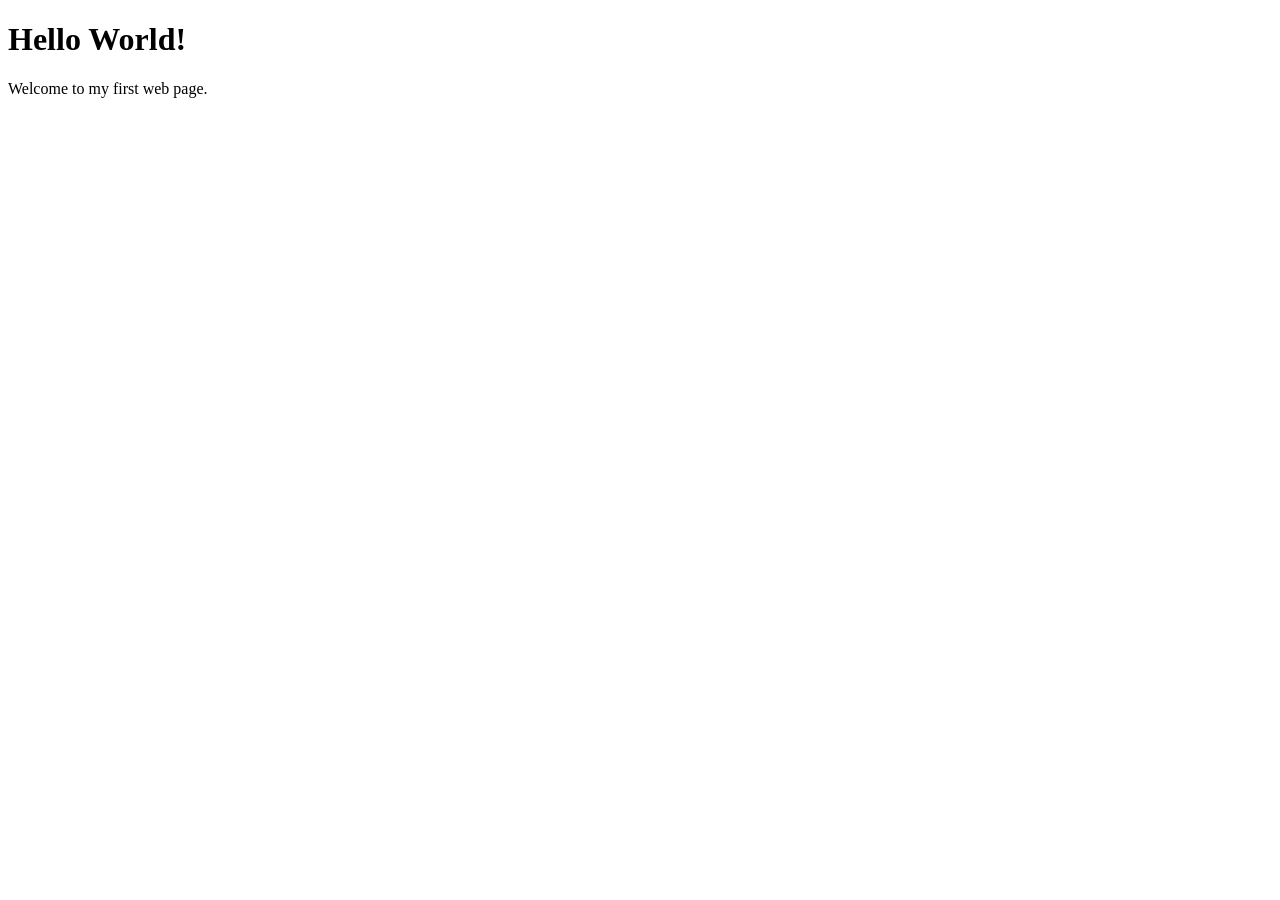
<file: discussion-1/index.html>
<!DOCTYPE html>
<html lang="en">

<head>
    <meta charset="UTF-8">
    <meta name="viewport" content="width=device-width, initial-scale=1.0">
    <title>HELLO WORLD!!!</title>
</head>

<body>
    <h1>Hello World!</h1>
    <p>Welcome to my first web page.</p>
</body>

</html>
</file>
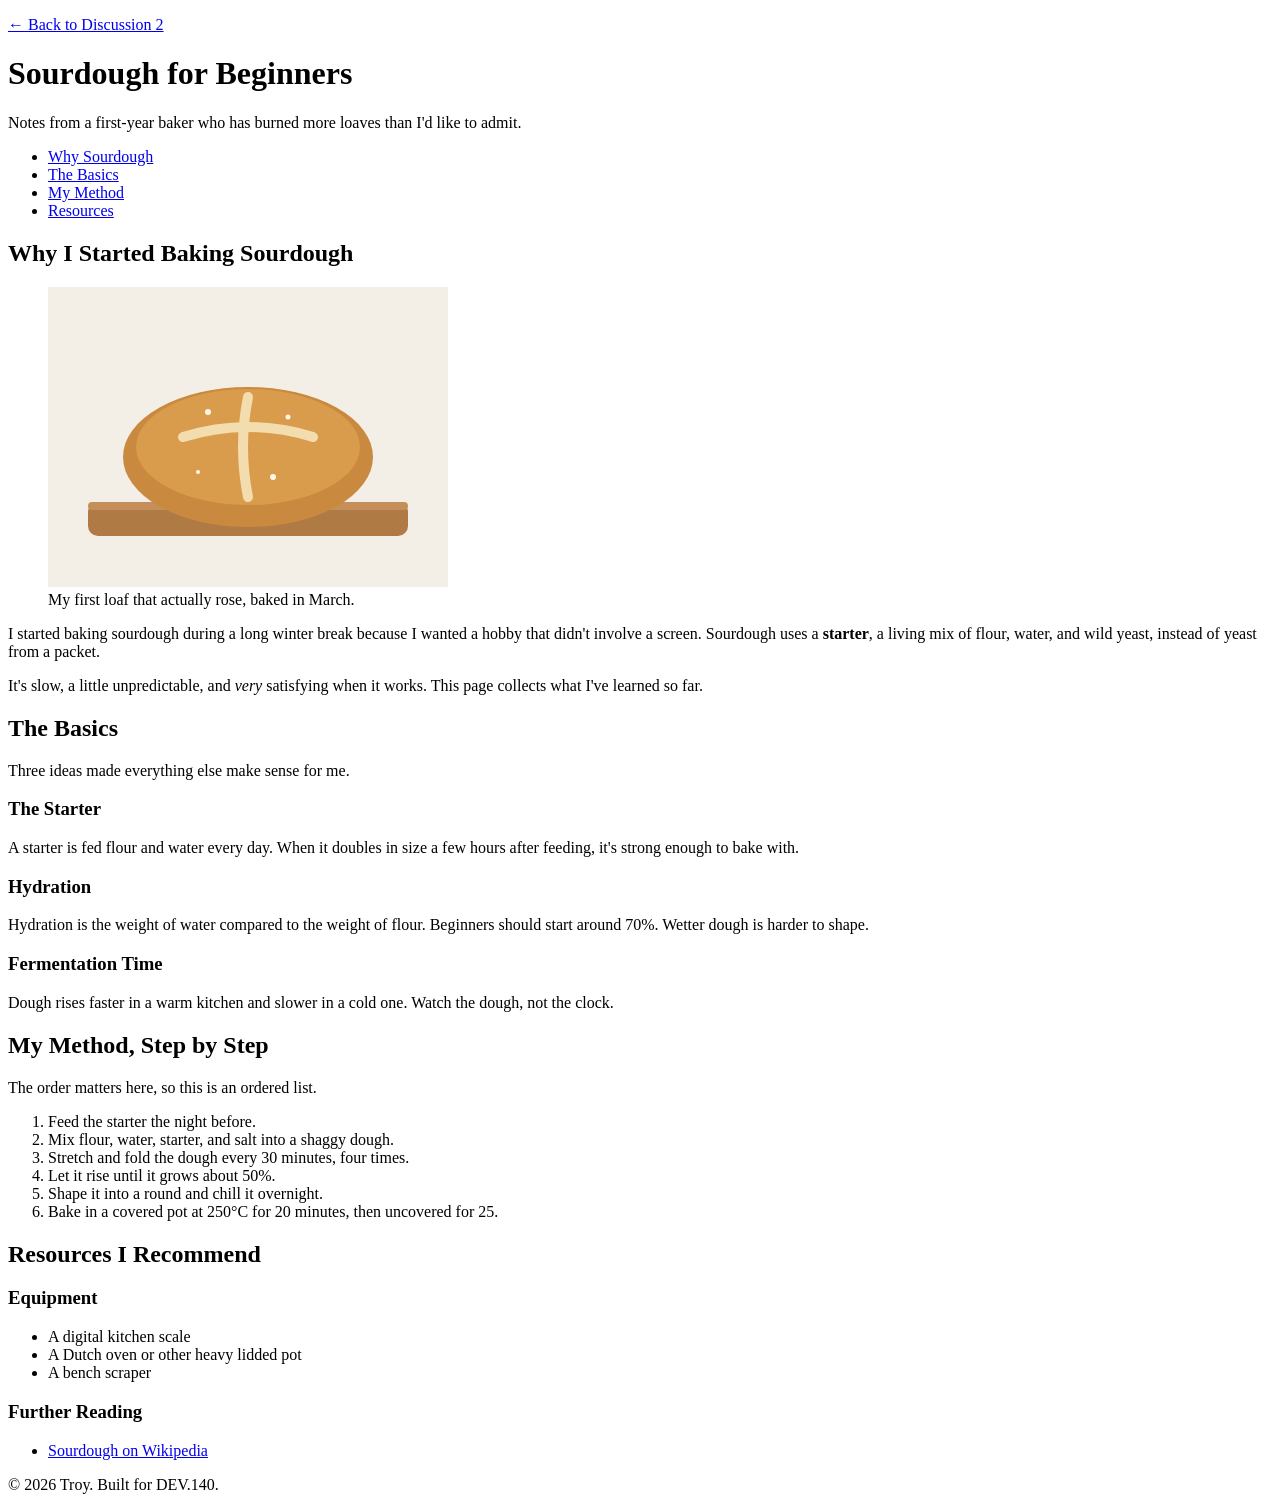
<file: discussion-3/index.html>
<!DOCTYPE html>
<html lang="en">

<head>
  <meta charset="UTF-8">
  <meta name="viewport" content="width=device-width, initial-scale=1.0">
  <title>Sourdough for Beginners — Alex's Baking Notes</title>
  <!-- TODO (step 1): link style.css here so the browser loads it.
         Nothing in style.css will show up until this line exists. -->
</head>

<body>
  <header>
    <p><a href="https://tjkim96.github.io/dev-140-troy-f26/discussion-2/discussion2.html">&larr; Back to Discussion
        2</a></p>
    <h1>Sourdough for Beginners</h1>
    <!-- class="tagline" lets CSS target just this paragraph -->
    <p class="tagline">Notes from a first-year baker who has burned more loaves than I'd like to admit.</p>

    <nav aria-label="Page sections">
      <ul>
        <li><a href="#why">Why Sourdough</a></li>
        <li><a href="#basics">The Basics</a></li>
        <li><a href="#method">My Method</a></li>
        <li><a href="#resources">Resources</a></li>
      </ul>
    </nav>
  </header>

  <main>
    <section id="why">
      <h2>Why I Started Baking Sourdough</h2>

      <figure>
        <img src="sourdough-loaf.svg"
          alt="A round, golden-brown sourdough loaf with a deep cross-shaped score on top, sitting on a wooden cutting board"
          width="400" height="300">
        <figcaption>My first loaf that actually rose, baked in March.</figcaption>
      </figure>

      <p>
        I started baking sourdough during a long winter break because I wanted a
        hobby that didn't involve a screen. Sourdough uses a <strong>starter</strong>,
        a living mix of flour, water, and wild yeast, instead of yeast from a packet.
      </p>
      <p>
        It's slow, a little unpredictable, and <em>very</em> satisfying when it works.
        This page collects what I've learned so far.
      </p>
    </section>

    <section id="basics">
      <h2>The Basics</h2>
      <p>Three ideas made everything else make sense for me.</p>

      <!-- class="card" is reused on all three articles -->
      <article class="card">
        <h3>The Starter</h3>
        <p>
          A starter is fed flour and water every day. When it doubles in size
          a few hours after feeding, it's strong enough to bake with.
        </p>
      </article>

      <article class="card">
        <h3>Hydration</h3>
        <p>
          Hydration is the weight of water compared to the weight of flour.
          Beginners should start around 70%. Wetter dough is harder to shape.
        </p>
      </article>

      <article class="card">
        <h3>Fermentation Time</h3>
        <p>
          Dough rises faster in a warm kitchen and slower in a cold one.
          Watch the dough, not the clock.
        </p>
      </article>
    </section>

    <!-- id="method" is unique: only ONE element on the page can have it -->
    <section id="method">
      <h2>My Method, Step by Step</h2>
      <p>The order matters here, so this is an ordered list.</p>

      <ol>
        <li>Feed the starter the night before.</li>
        <li>Mix flour, water, starter, and salt into a shaggy dough.</li>
        <li>Stretch and fold the dough every 30 minutes, four times.</li>
        <li>Let it rise until it grows about 50%.</li>
        <li>Shape it into a round and chill it overnight.</li>
        <li>Bake in a covered pot at 250&deg;C for 20 minutes, then uncovered for 25.</li>
      </ol>
    </section>

    <section id="resources">
      <h2>Resources I Recommend</h2>

      <h3>Equipment</h3>
      <ul>
        <li>A digital kitchen scale</li>
        <li>A Dutch oven or other heavy lidded pot</li>
        <li>A bench scraper</li>
      </ul>

      <h3>Further Reading</h3>
      <ul>
        <li><a href="https://en.wikipedia.org/wiki/Sourdough">Sourdough on Wikipedia</a></li>
      </ul>
    </section>

  </main>

  <footer>
    <p>&copy; 2026 Troy. Built for DEV.140.</p>
  </footer>
</body>

</html>
</file>
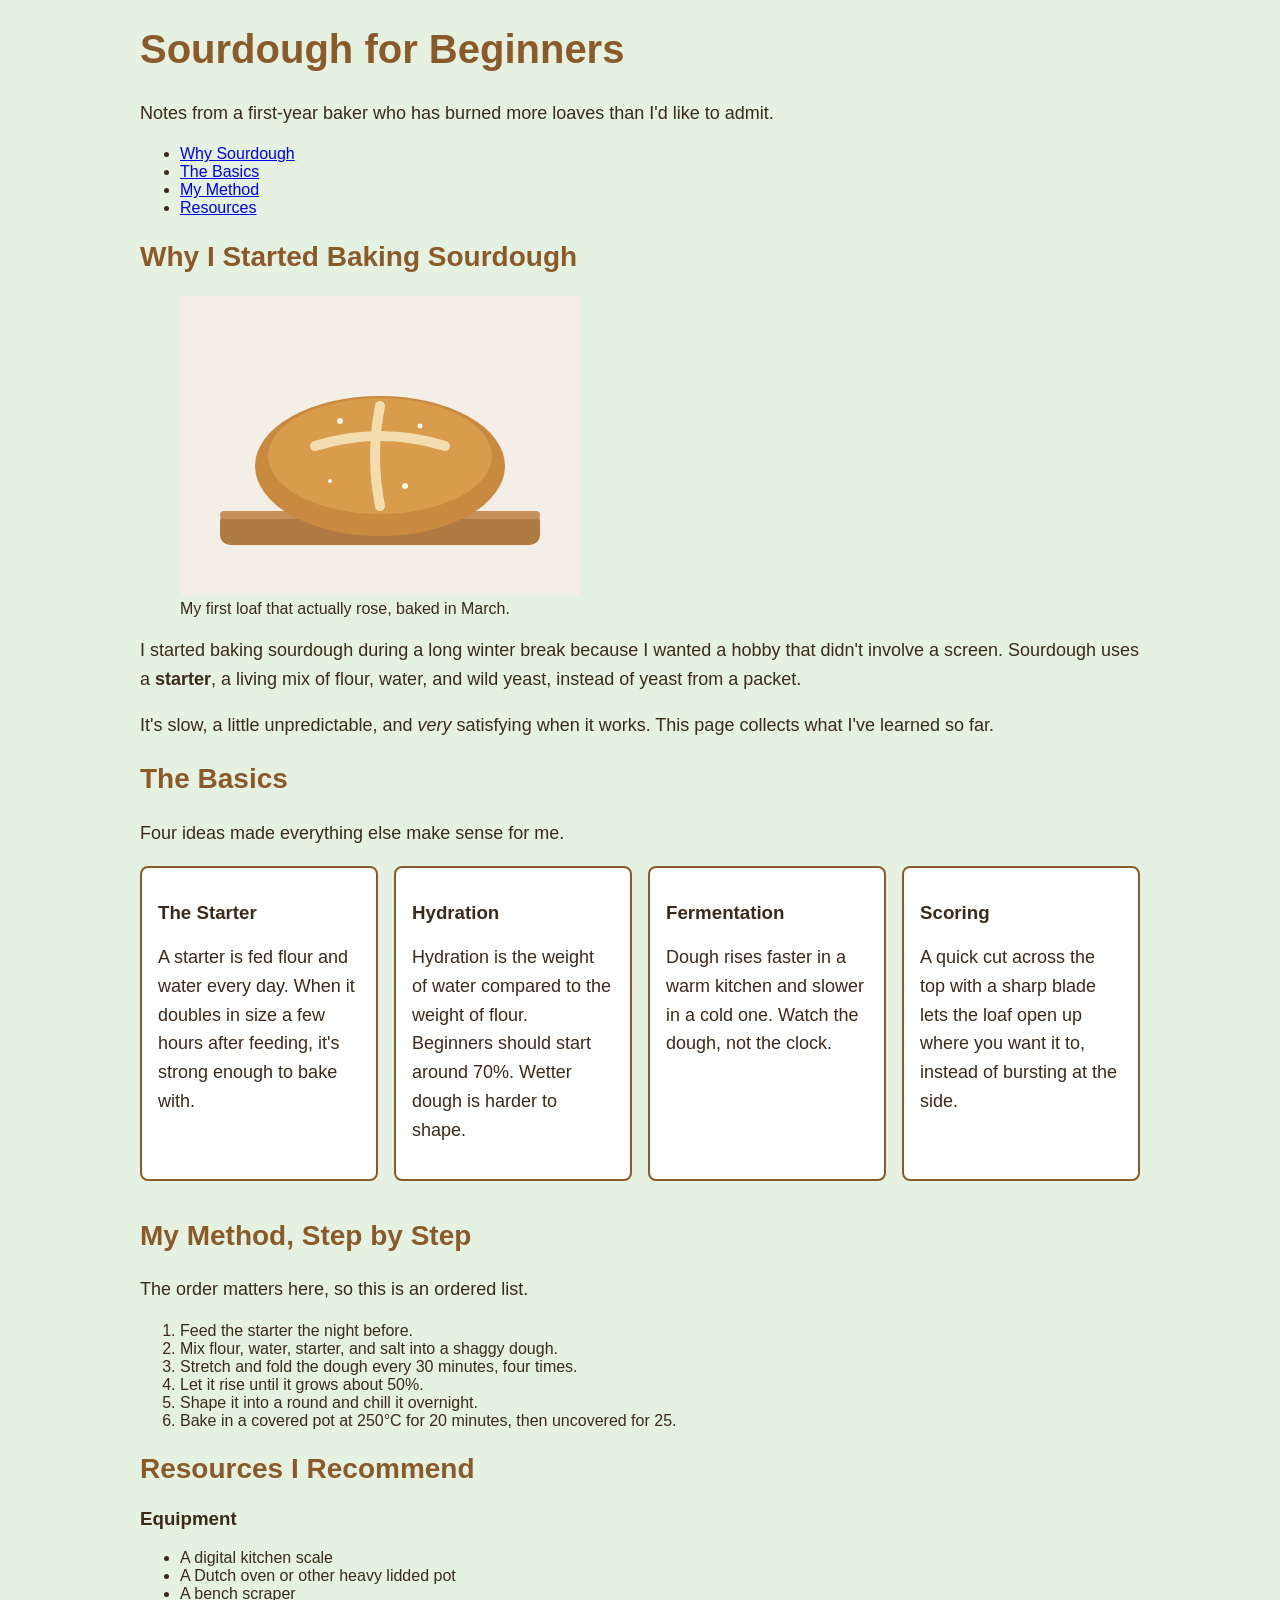
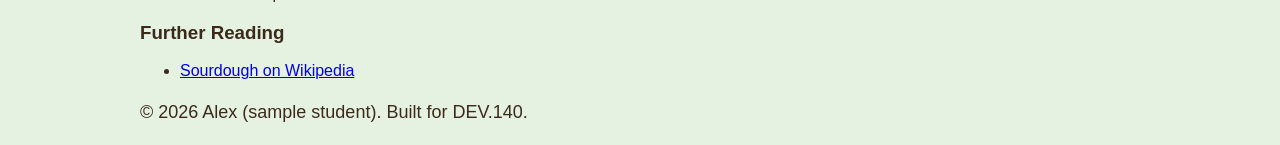
<file: discussion-4/index.html>
<!DOCTYPE html>
<html lang="en">
  <head>
    <meta charset="UTF-8">
    <!-- This line tells phones to use their real screen width.
         Without it, media queries won't work on a phone. -->
    <meta name="viewport" content="width=device-width, initial-scale=1.0">
    <title>Sourdough for Beginners — Alex's Baking Notes</title>
    <link rel="stylesheet" href="style.css">
  </head>

  <body>
    <header>
      <h1>Sourdough for Beginners</h1>
      <p class="tagline">Notes from a first-year baker who has burned more loaves than I'd like to admit.</p>

      <nav aria-label="Page sections">
        <ul>
          <li><a href="#why">Why Sourdough</a></li>
          <li><a href="#basics">The Basics</a></li>
          <li><a href="#method">My Method</a></li>
          <li><a href="#resources">Resources</a></li>
        </ul>
      </nav>
    </header>

    <main>
      <section id="why">
        <h2>Why I Started Baking Sourdough</h2>

        <figure>
          <img
            src="sourdough-loaf.svg"
            alt="A round, golden-brown sourdough loaf with a deep cross-shaped score on top, sitting on a wooden cutting board"
            width="400"
            height="300">
          <figcaption>My first loaf that actually rose, baked in March.</figcaption>
        </figure>

        <p>
          I started baking sourdough during a long winter break because I wanted a
          hobby that didn't involve a screen. Sourdough uses a <strong>starter</strong>,
          a living mix of flour, water, and wild yeast, instead of yeast from a packet.
        </p>
        <p>
          It's slow, a little unpredictable, and <em>very</em> satisfying when it works.
          This page collects what I've learned so far.
        </p>
      </section>

      <section id="basics">
        <h2>The Basics</h2>
        <p>Four ideas made everything else make sense for me.</p>

        <!-- NEW: this div HOLDS the four cards.
             In style.css, the grid rules go on .card-grid, not on each card. -->
        <div class="card-grid">
          <article class="card">
            <h3>The Starter</h3>
            <p>
              A starter is fed flour and water every day. When it doubles in size
              a few hours after feeding, it's strong enough to bake with.
            </p>
          </article>

          <article class="card">
            <h3>Hydration</h3>
            <p>
              Hydration is the weight of water compared to the weight of flour.
              Beginners should start around 70%. Wetter dough is harder to shape.
            </p>
          </article>

          <article class="card">
            <h3>Fermentation</h3>
            <p>
              Dough rises faster in a warm kitchen and slower in a cold one.
              Watch the dough, not the clock.
            </p>
          </article>

          <article class="card">
            <h3>Scoring</h3>
            <p>
              A quick cut across the top with a sharp blade lets the loaf
              open up where you want it to, instead of bursting at the side.
            </p>
          </article>
        </div>
      </section>

      <section id="method">
        <h2>My Method, Step by Step</h2>
        <p>The order matters here, so this is an ordered list.</p>

        <ol>
          <li>Feed the starter the night before.</li>
          <li>Mix flour, water, starter, and salt into a shaggy dough.</li>
          <li>Stretch and fold the dough every 30 minutes, four times.</li>
          <li>Let it rise until it grows about 50%.</li>
          <li>Shape it into a round and chill it overnight.</li>
          <li>Bake in a covered pot at 250&deg;C for 20 minutes, then uncovered for 25.</li>
        </ol>
      </section>

      <section id="resources">
        <h2>Resources I Recommend</h2>

        <h3>Equipment</h3>
        <ul>
          <li>A digital kitchen scale</li>
          <li>A Dutch oven or other heavy lidded pot</li>
          <li>A bench scraper</li>
        </ul>

        <h3>Further Reading</h3>
        <ul>
          <li><a href="https://en.wikipedia.org/wiki/Sourdough">Sourdough on Wikipedia</a></li>
        </ul>
      </section>

    </main>

    <footer>
      <p>&copy; 2026 Alex (sample student). Built for DEV.140.</p>
    </footer>
  </body>
</html>
</file>
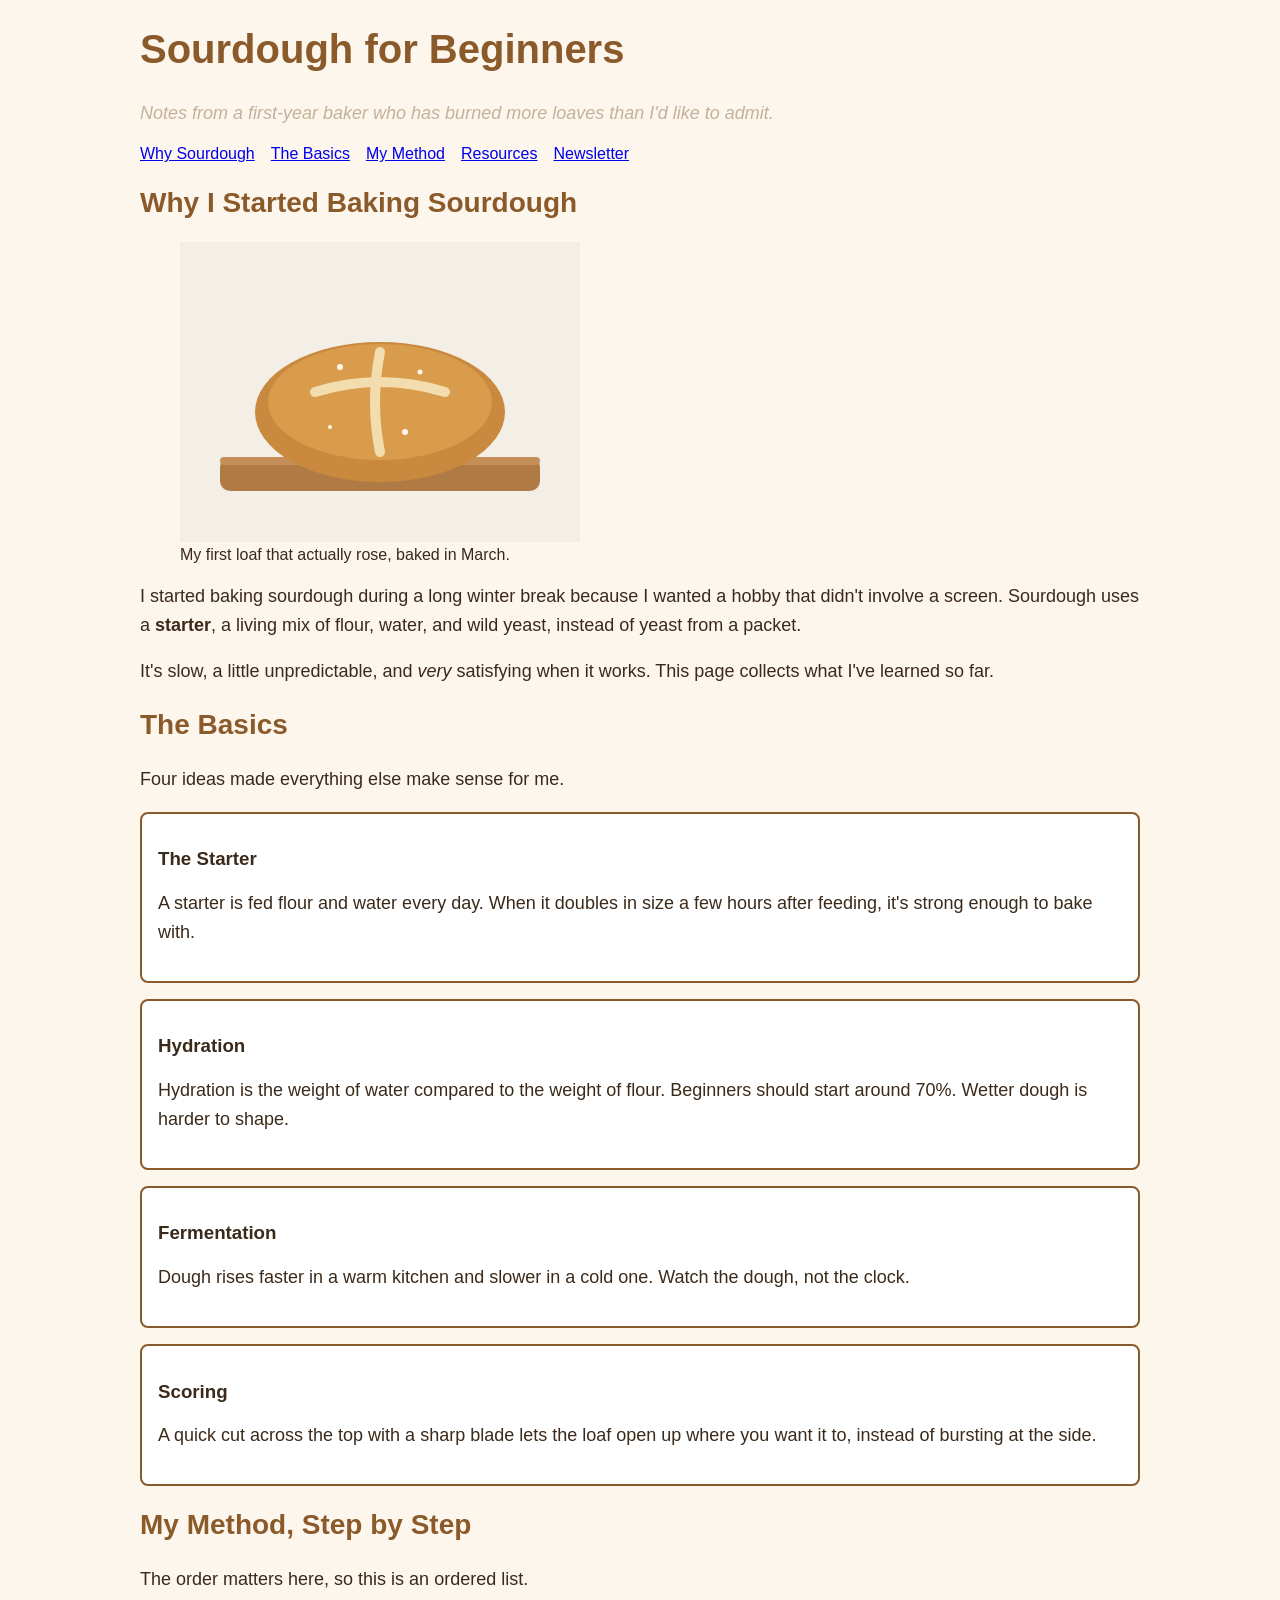
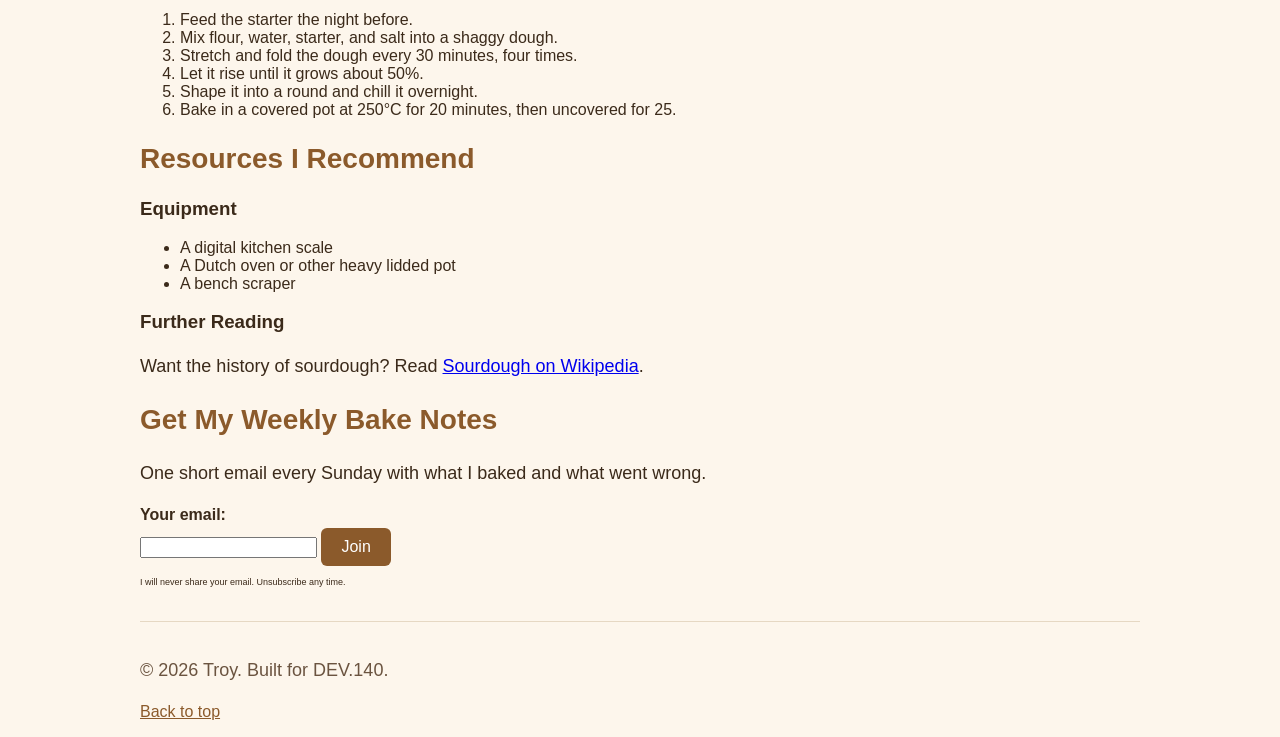
<file: discussion-5/index.html>
<!DOCTYPE html>
<html>

<head>
  <meta charset="UTF-8">
  <meta name="viewport" content="width=device-width, initial-scale=1.0">
  <title>Sourdough for Beginners — Alex's Baking Notes</title>
  <link rel="stylesheet" href="style.css">
</head>

<body>
  <!-- DISCUSSION 5: This page LOOKS fine, but it has accessibility problems.
         Don't go hunting for them in the code yet. Run WAVE first and let
         WAVE tell you what's wrong and where. -->

  <header id="top">
    <h1>Sourdough for Beginners</h1>
    <p class="tagline">Notes from a first-year baker who has burned more loaves than I'd like to admit.</p>

    <nav aria-label="Page sections">
      <ul>
        <li><a href="#why">Why Sourdough</a></li>
        <li><a href="#basics">The Basics</a></li>
        <li><a href="#method">My Method</a></li>
        <li><a href="#resources">Resources</a></li>
        <li><a href="#newsletter">Newsletter</a></li>
      </ul>
    </nav>
  </header>

  <main>
    <section id="why">
      <h2>Why I Started Baking Sourdough</h2>

      <figure>
        <img src="sourdough-loaf.svg" width="400" height="300">
        <figcaption>My first loaf that actually rose, baked in March.</figcaption>
      </figure>

      <p>
        I started baking sourdough during a long winter break because I wanted a
        hobby that didn't involve a screen. Sourdough uses a <strong>starter</strong>,
        a living mix of flour, water, and wild yeast, instead of yeast from a packet.
      </p>
      <p>
        It's slow, a little unpredictable, and <em>very</em> satisfying when it works.
        This page collects what I've learned so far.
      </p>
    </section>

    <section id="basics">
      <h2>The Basics</h2>
      <p>Four ideas made everything else make sense for me.</p>

      <div class="card-grid">
        <article class="card">
          <h3>The Starter</h3>
          <p>
            A starter is fed flour and water every day. When it doubles in size
            a few hours after feeding, it's strong enough to bake with.
          </p>
        </article>

        <article class="card">
          <h3>Hydration</h3>
          <p>
            Hydration is the weight of water compared to the weight of flour.
            Beginners should start around 70%. Wetter dough is harder to shape.
          </p>
        </article>

        <article class="card">
          <h3>Fermentation</h3>
          <p>
            Dough rises faster in a warm kitchen and slower in a cold one.
            Watch the dough, not the clock.
          </p>
        </article>

        <article class="card">
          <h3>Scoring</h3>
          <p>
            A quick cut across the top with a sharp blade lets the loaf
            open up where you want it to, instead of bursting at the side.
          </p>
        </article>
      </div>
    </section>

    <section id="method">
      <h2>My Method, Step by Step</h2>
      <p>The order matters here, so this is an ordered list.</p>

      <ol>
        <li>Feed the starter the night before.</li>
        <li>Mix flour, water, starter, and salt into a shaggy dough.</li>
        <li>Stretch and fold the dough every 30 minutes, four times.</li>
        <li>Let it rise until it grows about 50%.</li>
        <li>Shape it into a round and chill it overnight.</li>
        <li>Bake in a covered pot at 250&deg;C for 20 minutes, then uncovered for 25.</li>
      </ol>
    </section>

    <section id="resources">
      <h2>Resources I Recommend</h2>

      <h3>Equipment</h3>
      <ul>
        <li>A digital kitchen scale</li>
        <li>A Dutch oven or other heavy lidded pot</li>
        <li>A bench scraper</li>
      </ul>

      <h3>Further Reading</h3>
      <p>
        Want the history of sourdough?
        Read <a href="https://en.wikipedia.org/wiki/Sourdough">Sourdough on Wikipedia</a>.
      </p>
    </section>

    <section id="newsletter">
      <h2>Get My Weekly Bake Notes</h2>
      <p>One short email every Sunday with what I baked and what went wrong.</p>

      <form>
        <label for="email">Your email:</label>
        <input type="email" id="email" name="email">
        <button type="submit" class="join-button">Join</button>
        <p class="fine-print">I will never share your email. Unsubscribe any time.</p>
      </form>
    </section>
  </main>

  <footer>
    <p>&copy; 2026 Troy. Built for DEV.140.</p>
    <a href="#top" class="top-link">Back to top</a>
  </footer>
</body>

</html>
</file>
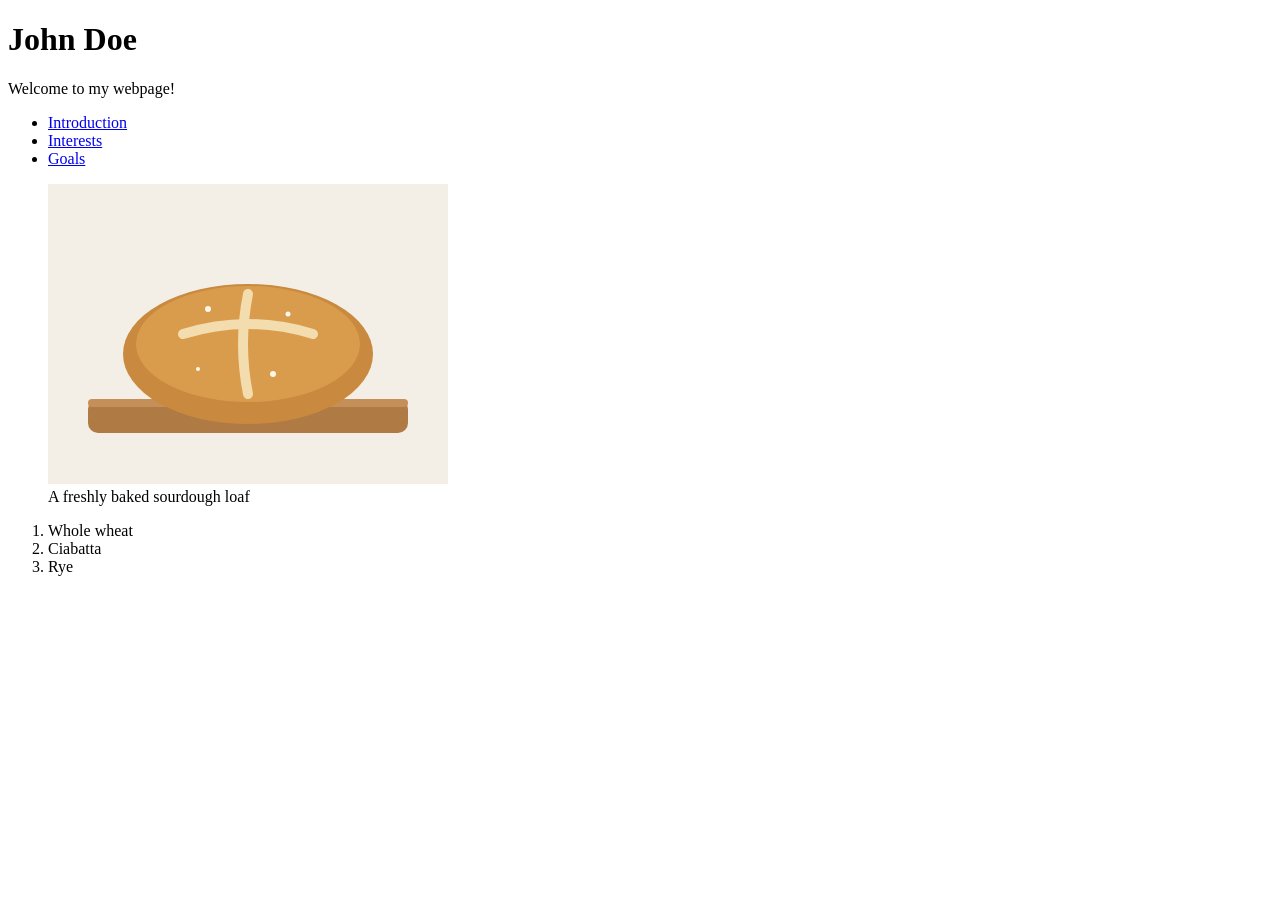
<file: discussion-2/discussion2.html>
<!DOCTYPE html>
<!--
  ============================================================
  DEV.140 Homework 1: My First Web Page (Template)
  ============================================================
  This template gives you an OUTLINE. You write the HTML.
  Each comment describes what belongs there and which element
  to consider.

  YOUR PAGE MUST HAVE:
  - At least 5 DIFFERENT semantic elements
    (header, nav, main, section, article, figure, footer, p, ul/ol...)
  - Exactly ONE <h1>, <h2> for sections, <h3> for subsections.
    Never skip a level, and never pick a heading for its size.
  - At least one <img> with DESCRIPTIVE alt text
  - At least one <ul> or <ol> used for real list content
  - A descriptive <title>
  No CSS this week. Structure and meaning only.
  ============================================================
-->
<html lang="en">

<head>
    <meta charset="UTF-8">
    <meta name="viewport" content="width=device-width, initial-scale=1.0">
    <!-- TODO: Add a <title> that describes YOUR page.
         "Document" or "Home" is not descriptive. -->
    <title>Example Webpage</title>
</head>

<body>
    <!-- ===== PAGE HEADER =====
         Which element holds introductory content for a page?
         Inside it:
         - The page's ONE main heading (your name or topic)
         - Optional: a short tagline paragraph
         - A navigation menu: which element wraps navigation links?
           Hint: a list of links works well here. Use href="#some-id"
           to jump to a section that has id="some-id". -->
    <header>
        <h1>John Doe</h1>
        <p>Welcome to my webpage!</p>
        <nav>
            <ul>
                <li><a href="#introduction">Introduction</a></li>
                <li><a href="#interests">Interests</a></li>
                <li><a href="#goals">Goals</a></li>
            </ul>
        </nav>
    </header>


    <!-- ===== MAIN CONTENT =====
         Which element wraps the main, unique content of the page?
         Put ALL of the sections below inside it. -->

    <!-- SECTION 1: Introduction
           - A section heading (which level comes right after h1?)
           - An image of you or your topic. Put the file in the images
             folder. A placeholder is there if you need one:
             sourdough-loaf.svg
             Write alt text that describes what's in the image.
             Bonus: wrap the image in <figure> with a <figcaption>.
           - A paragraph or two introducing yourself or your topic -->
    <figure>
        <img src="sourdough-loaf.svg" alt="A loaf of sourdough bread" />
        <figcaption>A freshly baked sourdough loaf</figcaption>
    </figure>


    <!-- SECTION 2: Something with subtopics
           (interests, highlights, key facts, projects...)
           - A section heading
           - At least two subtopics, each with its own heading
             (one level below the section heading) and a paragraph.
             Is each subtopic self-contained? Consider <article>. -->


    <!-- SECTION 3: A list
           (goals, steps, rankings, favorites, recommendations...)
           - A section heading
           - A list. Does the order matter?
             Yes: use an ordered list.  No: use an unordered list. -->
    <ol>
        <li>Whole wheat</li>
        <li>Ciabatta</li>
        <li>Rye</li>
    </ol>


    <!-- OPTIONAL: Add more sections of your own. -->


    <!-- ===== PAGE FOOTER =====
         Which element holds closing info like copyright or credits?
         Include your name and the year. -->

</body>

</html>
</file>
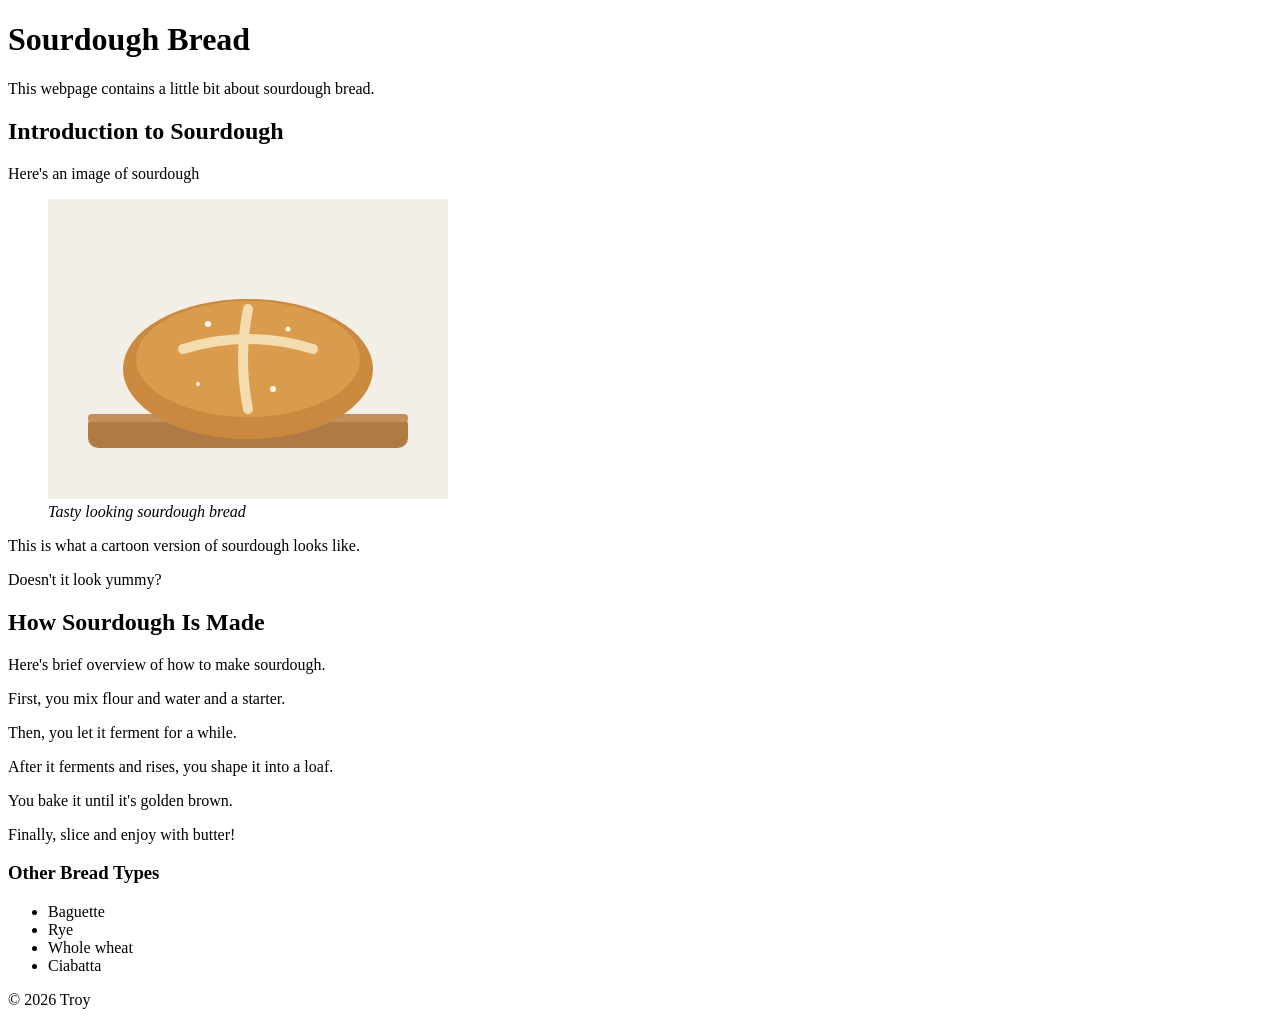
<file: discussion-2/troy_example.html>
<!DOCTYPE html>
<!--
  ============================================================
  DEV.140 Homework 1: My First Web Page (Template)
  ============================================================
  This template gives you an OUTLINE. You write the HTML.
  Each comment describes what belongs there and which element
  to consider.

  YOUR PAGE MUST HAVE:
  - At least 5 DIFFERENT semantic elements
    (header, nav, main, section, article, figure, footer, p, ul/ol...)
  - Exactly ONE <h1>, <h2> for sections, <h3> for subsections.
    Never skip a level, and never pick a heading for its size.
  - At least one <img> with DESCRIPTIVE alt text
  - At least one <ul> or <ol> used for real list content
  - A descriptive <title>
  No CSS this week. Structure and meaning only.
  ============================================================
-->
<html lang="en">

<head>
  <meta charset="UTF-8">
  <meta name="viewport" content="width=device-width, initial-scale=1.0">
  <!-- TODO: Add a <title> that describes YOUR page.
         "Document" or "Home" is not descriptive. -->
  <title>Troy's Example Webpage</title>
</head>

<body>
  <!-- ===== PAGE HEADER =====
         Which element holds introductory content for a page?
         Inside it:
         - The page's ONE main heading (your name or topic)
         - Optional: a short tagline paragraph
         - A navigation menu: which element wraps navigation links?
           Hint: a list of links works well here. Use href="#some-id"
           to jump to a section that has id="some-id". -->
  <header>
    <h1>Sourdough Bread</h1>
    <p>This webpage contains a little bit about sourdough bread.</p>
  </header>

  <!-- ===== MAIN CONTENT =====
         Which element wraps the main, unique content of the page?
         Put ALL of the sections below inside it. -->
  <main>



    <!-- SECTION 1: Introduction
           - A section heading (which level comes right after h1?)
           - An image of you or your topic. Put the file in the images
             folder. A placeholder is there if you need one:
             sourdough-loaf.svg
             Write alt text that describes what's in the image.
             Bonus: wrap the image in <figure> with a <figcaption>.
           - A paragraph or two introducing yourself or your topic -->
    <section id="intro">
      <h2>Introduction to Sourdough</h2>
      <p>Here's an image of sourdough</p>
      <figure>
        <img src="sourdough-loaf.svg" alt="A loaf of sourdough bread">
        <figcaption>
          <em>Tasty looking sourdough bread</em>
        </figcaption>
      </figure>
      <p>This is what a cartoon version of sourdough looks like.</p>
      <p>Doesn't it look yummy?</p>
    </section>

    <!-- SECTION 2: Something with subtopics
           (interests, highlights, key facts, projects...)
           - A section heading
           - At least two subtopics, each with its own heading
             (one level below the section heading) and a paragraph.
             Is each subtopic self-contained? Consider <article>. -->
    <section id="made">
      <h2>How Sourdough Is Made</h2>
      <p>Here's brief overview of how to make sourdough.</p>
      <p>First, you mix flour and water and a starter.</p>
      <p>Then, you let it ferment for a while.</p>
      <p>After it ferments and rises, you shape it into a loaf.</p>
      <p>You bake it until it's golden brown.</p>
      <p>Finally, slice and enjoy with butter!</p>
    </section>

    <!-- SECTION 3: A list
           (goals, steps, rankings, favorites, recommendations...)
           - A section heading
           - A list. Does the order matter?
             Yes: use an ordered list.  No: use an unordered list. -->
    <section id="breads">
      <h3>Other Bread Types</h3>
      <ul>
        <li>Baguette</li>
        <li>Rye</li>
        <li>Whole wheat</li>
        <li>Ciabatta</li>
      </ul>
    </section>


    <!-- OPTIONAL: Add more sections of your own. -->


    <!-- ===== PAGE FOOTER =====
         Which element holds closing info like copyright or credits?
         Include your name and the year. -->
    <footer>
      <p>&copy; 2026 Troy</p>
    </footer>

  </main>
</body>

</html>
</file>
<file: discussion-4/style.css>
/* ============================================================
   DEV.140 — Discussion 4: Layouts for Every Screen (Starter)
   ============================================================
   The top part is already done (it's where Homework 2 left off).
   You'll fill in the TODOs during the two code-alongs.

   Test at three widths with DevTools (F12, then Ctrl+Shift+M,
   or Cmd+Shift+M on a Mac):
     320px  = phone
     768px  = tablet
     1200px = desktop
   ============================================================ */


/* ---------- ALREADY DONE (from Homework 2) ---------- */

body {
  background-color: #fdf6ec;
  color: #3b2a1a;
  font-family: Arial, sans-serif;
  max-width: 1000px;
  /* stops the page getting too wide on big screens */
  margin: 0 auto;
  /* centers the page */
  padding: 0 16px;
  /* a little space at the edges on phones */
}

h1,
h2 {
  color: #8b5a2b;
}

h1 {
  font-size: 2.5rem;
}

h2 {
  font-size: 1.75rem;
}

p {
  font-size: 1.125rem;
  line-height: 1.6;
}

.card {
  background-color: #ffffff;
  border: 2px solid #8b5a2b;
  border-radius: 8px;
  padding: 16px;
  margin-bottom: 16px;
}


/* ---------- EXAMPLE 1: PUT THE CARDS IN A GRID ----------
   .card-grid is the box that HOLDS the four cards (look in index.html).
   Grid rules go on the HOLDER, not on each card.

   1fr means "one equal share" of the space.
   So 1fr 1fr 1fr 1fr = four equal columns.
*/

.card-grid {
  display: grid;
  grid-template-columns: 1fr;
  gap: 16px;
}


/* ---------- ON YOUR OWN (after class): NAV LINKS IN A ROW ----------
   Flexbox lines things up in a single row. Perfect for nav links.
   Again, the rule goes on the HOLDER: the <ul>, not each <li>.
*/

nav ul {
  /* TODO: display: flex; */
  /* TODO: flex-wrap: wrap;   (lets links drop to a new line if they don't fit) */
  /* TODO: gap: 16px; */
  /* TODO: list-style: none;  (removes the bullet dots) */
  /* TODO: padding: 0; */
}


/* ---------- EXAMPLE 2: MAKE IT WORK ON EVERY SCREEN ----------
   Step 1: In DevTools, set the width to 320px.
           Four columns don't fit, and the photo sticks out the side!

   Step 2: Stop the photo from ever being wider than the screen.
*/

img {
  max-width: 100%;
  height: auto;
}

/*
   Step 3: Scroll up to Example 1. Change the columns to just ONE: 1fr
           That's the phone layout. Phone comes first.

   Step 4: Add rules for bigger screens with media queries.
           A media query asks the browser a question:
             "Is the screen at least ___ px wide?"
           YES: it uses the rules inside.  NO: it skips them.

           So you can SEE which media query is working, each
           screen size also gets its own background color:

             Screen                    Columns   Background
             Phone   (under 768px)     1         cream (already set on body)
             Tablet  (768px and up)    2         #e3eefa  light blue
             Desktop (1200px and up)   4         #e6f2e1  light green

           (The colors are just to help you see it. For the homework,
           the columns changing is what counts as a layout change.)

   Keep media queries at the BOTTOM of this file.
   Watch out: each one needs TWO closing braces } }
*/

/* TODO: Tablet. Write a media query for (min-width: 768px).
         Inside it:   body        -> background-color: #e3eefa;
                      .card-grid  -> 2 equal columns            */
@media (min-width: 768px) {
  body {
    background-color: #e3eefa;
  }

  .card-grid {
    grid-template-columns: 1fr 1fr;
  }
}


/* TODO: Desktop. Write a media query for (min-width: 1200px).
         Inside it:   body        -> background-color: #e6f2e1;
                      .card-grid  -> 4 equal columns            */
@media (min-width: 1200px) {
  body {
    background-color: #e6f2e1;
  }

  .card-grid {
    grid-template-columns: 1fr 1fr 1fr 1fr;
  }
}
</file>
<file: discussion-5/style.css>
/* ============================================================
   DEV.140 — Discussion 5: Can Everyone Use Your Page? (Starter)
   ============================================================
   This page looks fine to most of us. WAVE will show us who
   it's NOT fine for. Today we find 4 problems, then fix them.

   HOW TO RUN WAVE ON THIS PAGE
     1. Open index.html with Go Live (Live Server) in VS Code.
     2. Click the WAVE extension icon in your browser toolbar.
        (Install it from wave.webaim.org/extension. It's free.)
     3. The sidebar shows a Summary. Click "Details" to see
        every issue. Click an icon to jump to that spot.

     Already published on GitHub Pages? You can also paste your
     page's URL into wave.webaim.org instead.

   WHAT THE WAVE ICONS MEAN
     RED     Errors           Almost certainly a real problem. Fix these.
     RED     Contrast Errors  Text is too faint to read easily.
     YELLOW  Alerts           Probably a problem. A human has to check.
     GREEN   Features         Good things! (like alt text, labels)
     BLUE    Structure        Headings, lists, landmarks. Not errors.

   The plan:
     CODE-ALONG 1 (index.html): FIX 1 and FIX 2  (see the list just below)
     CODE-ALONG 2 (this file):  FIX 3 and FIX 4  (further down)
   Save, then click the WAVE icon again after EVERY fix.
   The number should go down each time.
   ============================================================ */


/* ============================================================
   CODE-ALONG 1: THE HTML PROBLEMS (fix these in index.html)
   ============================================================
   CSS can't fix these. They are missing INFORMATION in the HTML.
   Use WAVE's Details list to find each one, then fix it there.

   [ ] FIX 1  RED "Missing alternative text"
              -> the loaf <img> needs an alt="..." that describes it.
              Why it matters: a screen reader user hears only "image"
              (or the file name) and has no idea what the picture shows.

   [ ] FIX 2  RED "Language missing or invalid"
              -> <html> needs lang="en"
              Why it matters: screen readers use it to pick the right
              voice and pronunciation for the page.
   ============================================================ */


/* ---------- ALREADY DONE (from Discussions 3 and 4) ---------- */

body {
  background-color: #fdf6ec;
  color: #3b2a1a;
  font-family: Arial, sans-serif;
  max-width: 1000px;
  margin: 0 auto;
  padding: 0 16px;
}

h1,
h2 {
  color: #8b5a2b;
}

h1 {
  font-size: 2.5rem;
}

h2 {
  font-size: 1.75rem;
}

p {
  font-size: 1.125rem;
  line-height: 1.6;
}

img {
  max-width: 100%;
  height: auto;
}

nav ul {
  display: flex;
  flex-wrap: wrap;
  gap: 16px;
  list-style: none;
  padding: 0;
}

.card-grid {
  display: grid;
  grid-template-columns: 1fr;
  gap: 16px;
}

.card {
  background-color: #ffffff;
  border: 2px solid #8b5a2b;
  border-radius: 8px;
  padding: 16px;
}

form label {
  display: block;
  font-weight: bold;
  margin-bottom: 4px;
}

.join-button {
  background-color: #8b5a2b;
  color: #ffffff;
  border: none;
  border-radius: 6px;
  padding: 10px 20px;
  font-size: 1rem;
  cursor: pointer;
}

footer {
  color: #6b5440;
  border-top: 1px solid #e6d8c3;
  margin-top: 32px;
  padding: 16px 0;
}

.top-link {
  color: #8b5a2b;
}


/* ============================================================
   CODE-ALONG 2: THE CSS PROBLEMS (fix these here)
   ============================================================ */


/* ---------- FIX 3: LOW CONTRAST ----------
   WAVE says:  RED "Very low contrast" (1 Contrast Error, on the tagline)

   Why it matters:
     Faint text is hard to read for people with low vision, older
     eyes, colorblindness, or anyone on a phone in bright sunlight.

   The rule (WCAG): normal text needs a contrast ratio of at
   least 4.5 : 1 against its background. This one is about 2 : 1.

   How to check a color:
     In WAVE, click the "Contrast" tab, then click the red contrast
     icon. WAVE shows the ratio and lets you try darker colors.
     Or use webaim.org/resources/contrastchecker

   Hint: look at the footer rule above. Its color already passes.
*/

.tagline {
  color: #c4b19a;
  /* TODO: pick a darker color (4.5 : 1 or higher) */
  font-style: italic;
}


/* ---------- FIX 4: VERY SMALL TEXT ----------
   WAVE says:  YELLOW "Very small text" (the line under the Join button)

   Why it matters:
     9px is tiny. Many people can't read it at all without zooming,
     and fine print is often the stuff people NEED to read.
     Keep body text at 1rem (16px) or close to it.
*/

.fine-print {
  font-size: 9px;
  /* TODO: make this at least 14px */
}


/* ============================================================
   GOAL: WAVE shows 0 Errors, 0 Contrast Errors, and 0 Alerts.
   ============================================================ */
</file>
